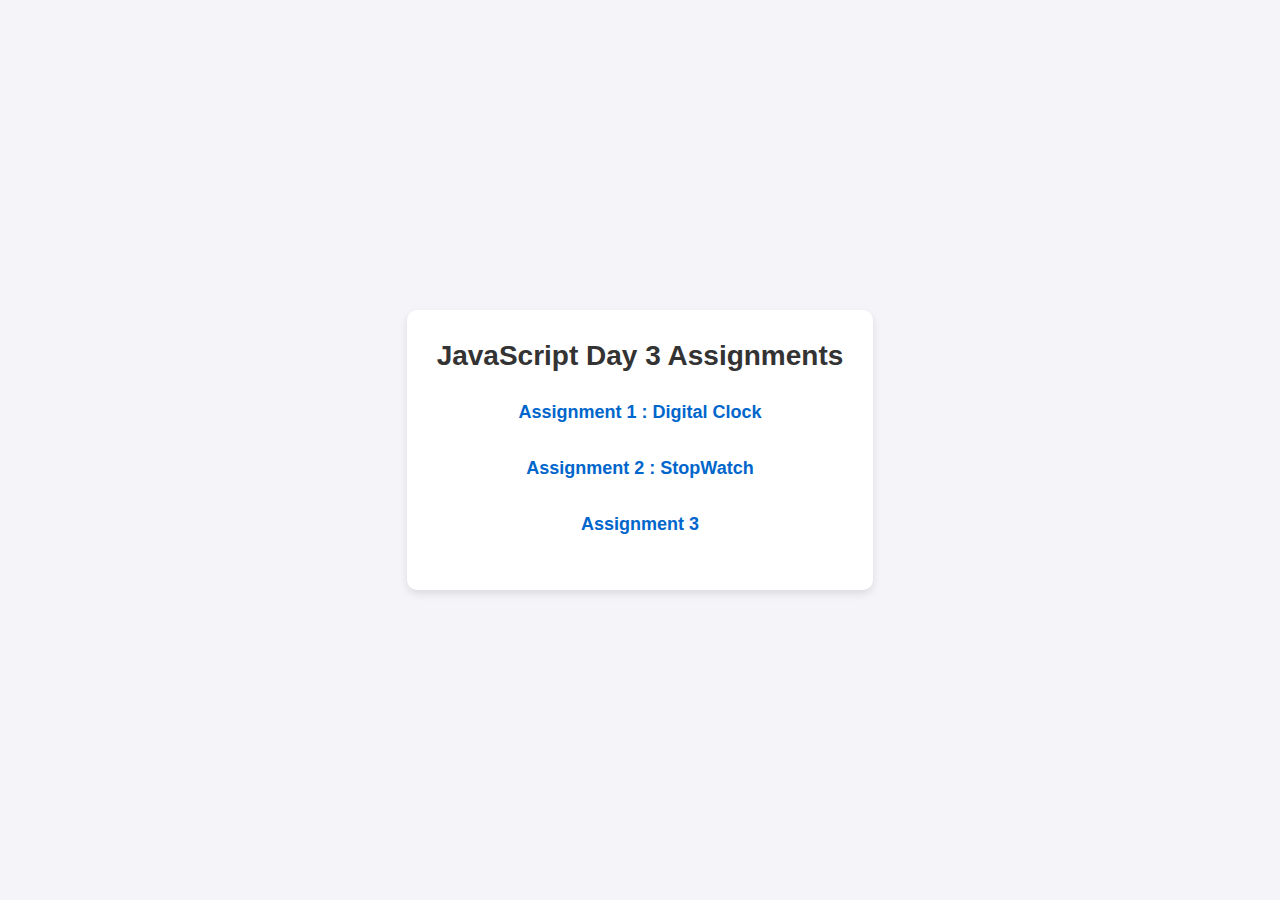
<file: Day3/index.html>
<!DOCTYPE html>
<html lang="en">
<head>
    <meta charset="UTF-8">
    <meta name="viewport" content="width=device-width, initial-scale=1.0">
    <title>JS Day 3 Assignment</title>
    <link rel="stylesheet" href="style.css">
</head>
<body>
    <main class="container">
        <h1>JavaScript Day 3 Assignments</h1>

        <ul class="list">
            <li class="list__item">
                <a href="DigitalClock/index.html" target="_blank">Assignment 1 : Digital Clock</a>
            </li>
            <li class="list__item">
                <a href="StopWatch/index.html" target="_blank">Assignment 2 : StopWatch</a>
            </li>
            <li class="list__item">
                <a href="Assignment3/index.html" target="_blank">Assignment 3</a>
            </li>
        </ul>
    </main>
</body>
</html>
</file>
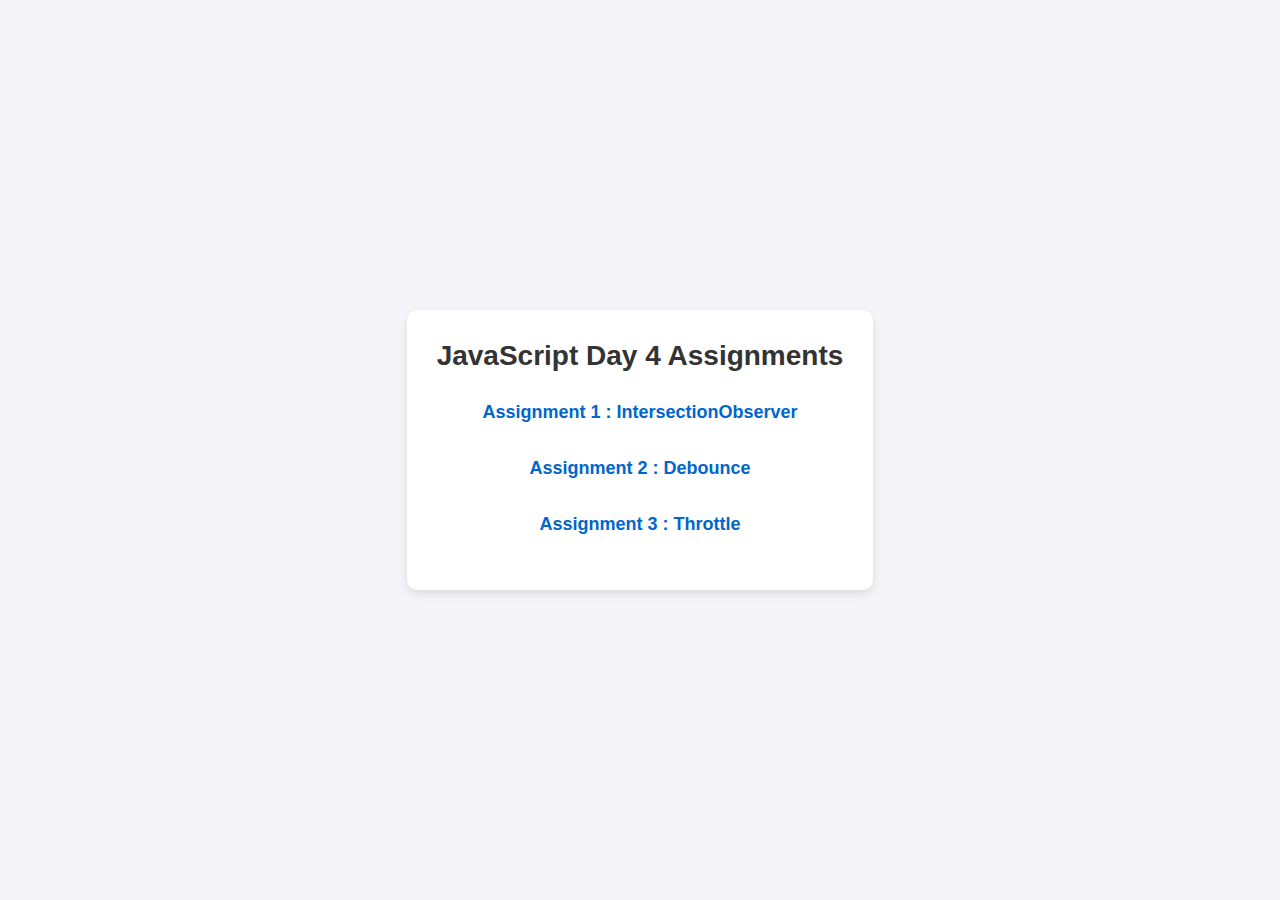
<file: Day4/index.html>
<!DOCTYPE html>
<html lang="en">
<head>
    <meta charset="UTF-8">
    <meta name="viewport" content="width=device-width, initial-scale=1.0">
    <title>JS Day 4 Assignment</title>
    <link rel="stylesheet" href="style.css">
</head>
<body>
    <main class="container">
        <h1>JavaScript Day 4 Assignments</h1>

        <ul class="list">
            <li class="list__item">
                <a href="Assignment1/index.html" target="_blank">Assignment 1 : IntersectionObserver</a>
            </li>
            <li class="list__item">
                <a href="Assignment2/index.html" target="_blank">Assignment 2 : Debounce</a>
            </li>
            <li class="list__item">
                <a href="Assignment3/index.html" target="_blank">Assignment 3 : Throttle</a>
            </li>
        </ul>
    </main>
</body>
</html>
</file>
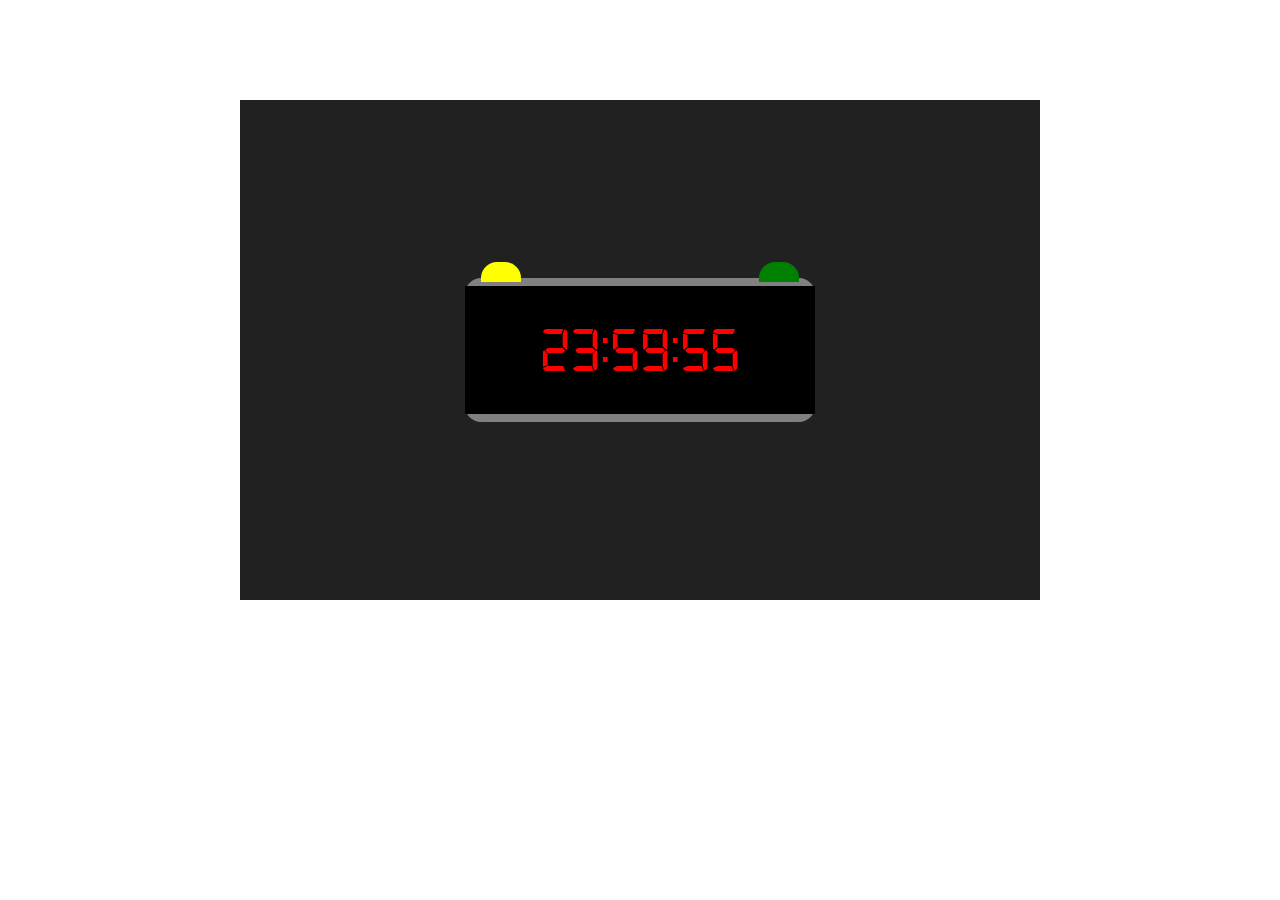
<file: Day3/DigitalClock/index.html>
<!DOCTYPE html>
<html lang="en">
<head>
    <meta charset="UTF-8">
    <meta name="viewport" content="width=device-width, initial-scale=1.0">
    <title>Digital Clock</title>
    <link rel="stylesheet" href="style.css">
</head>
<body>
    <main class="container">
        <div class="wrapper">
            <div id="clock" class="clock">
                <span id="hours-digit"></span><div id="hours" class="clock__hours">23</div>
                <span>:</span>
                <span id="minutes-digit"></span><div id="minutes" class="clock__minutes">59</div>
                <span>:</span>
                <span id="seconds-digit"></span><div id="seconds" class="clock__seconds">55</div>
            </div>
        </div>
    </main>

    <script src="script.js"></script>
</body>
</html>
</file>
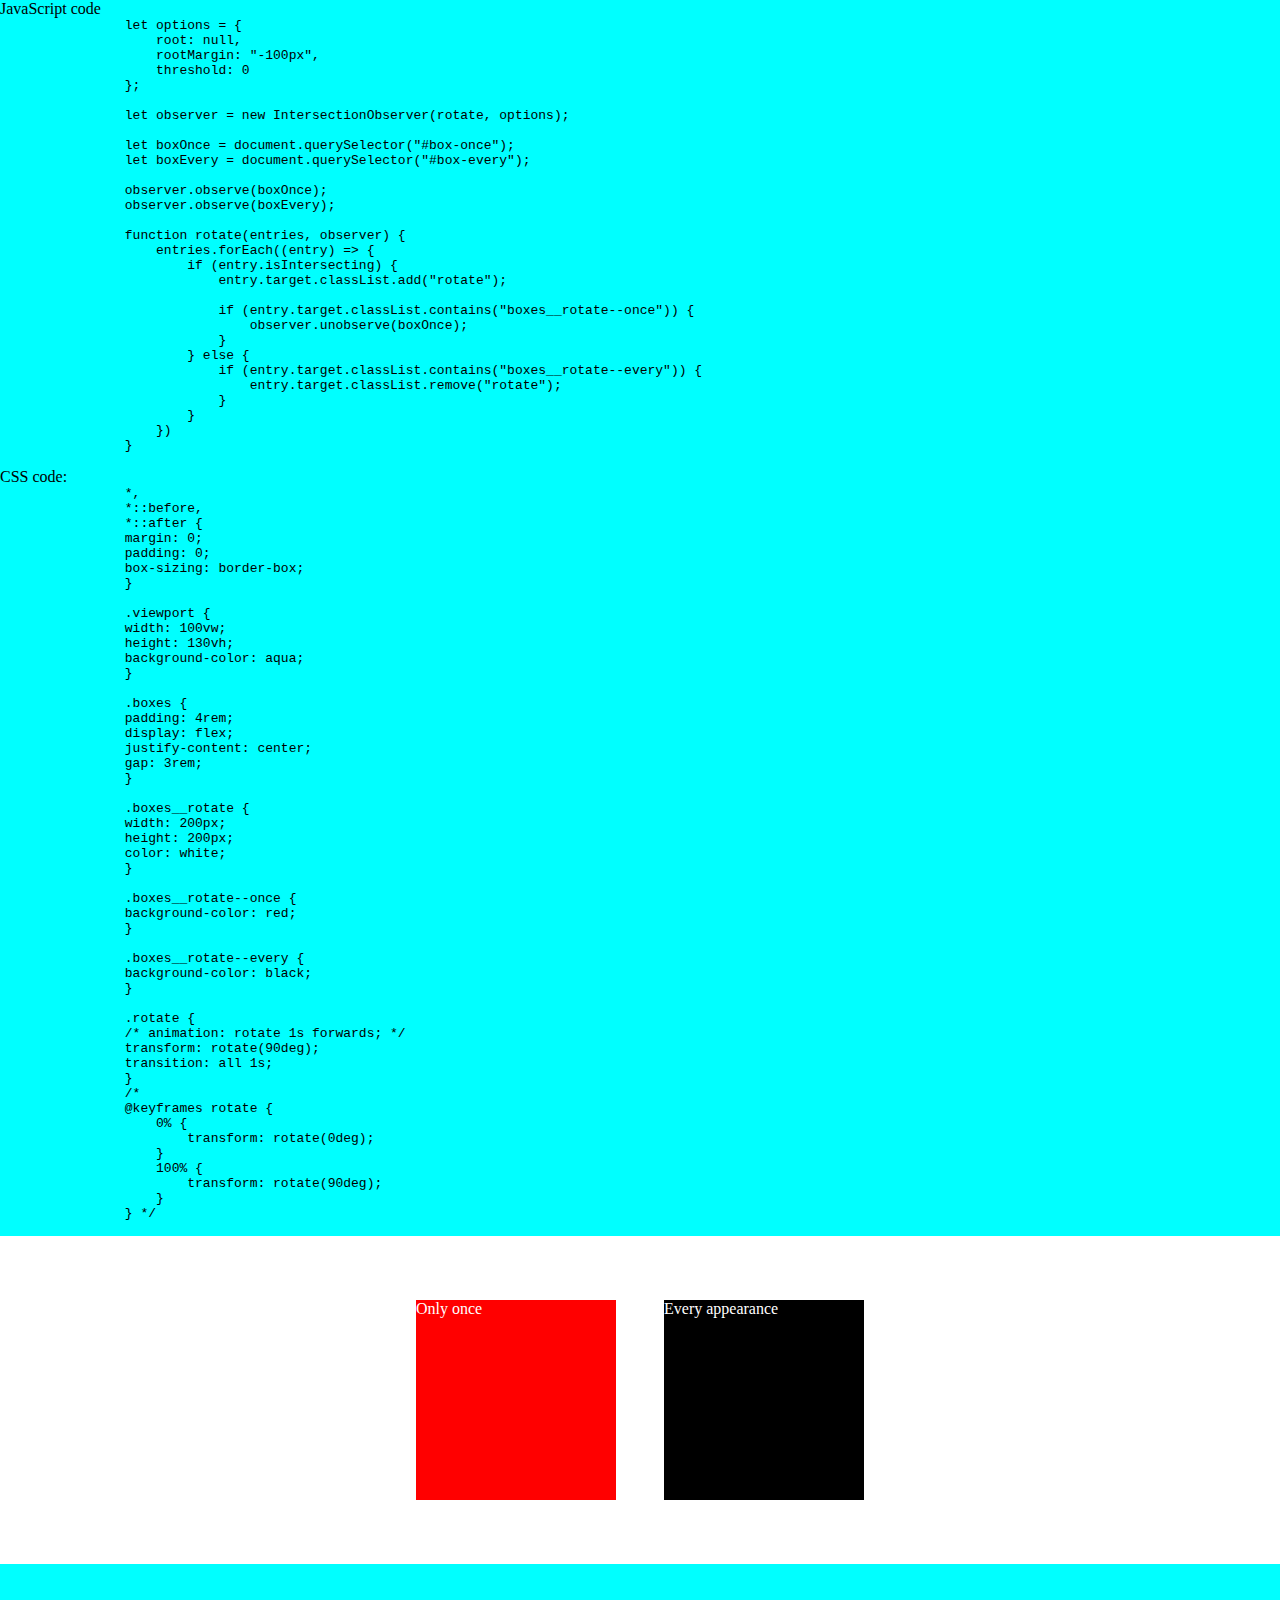
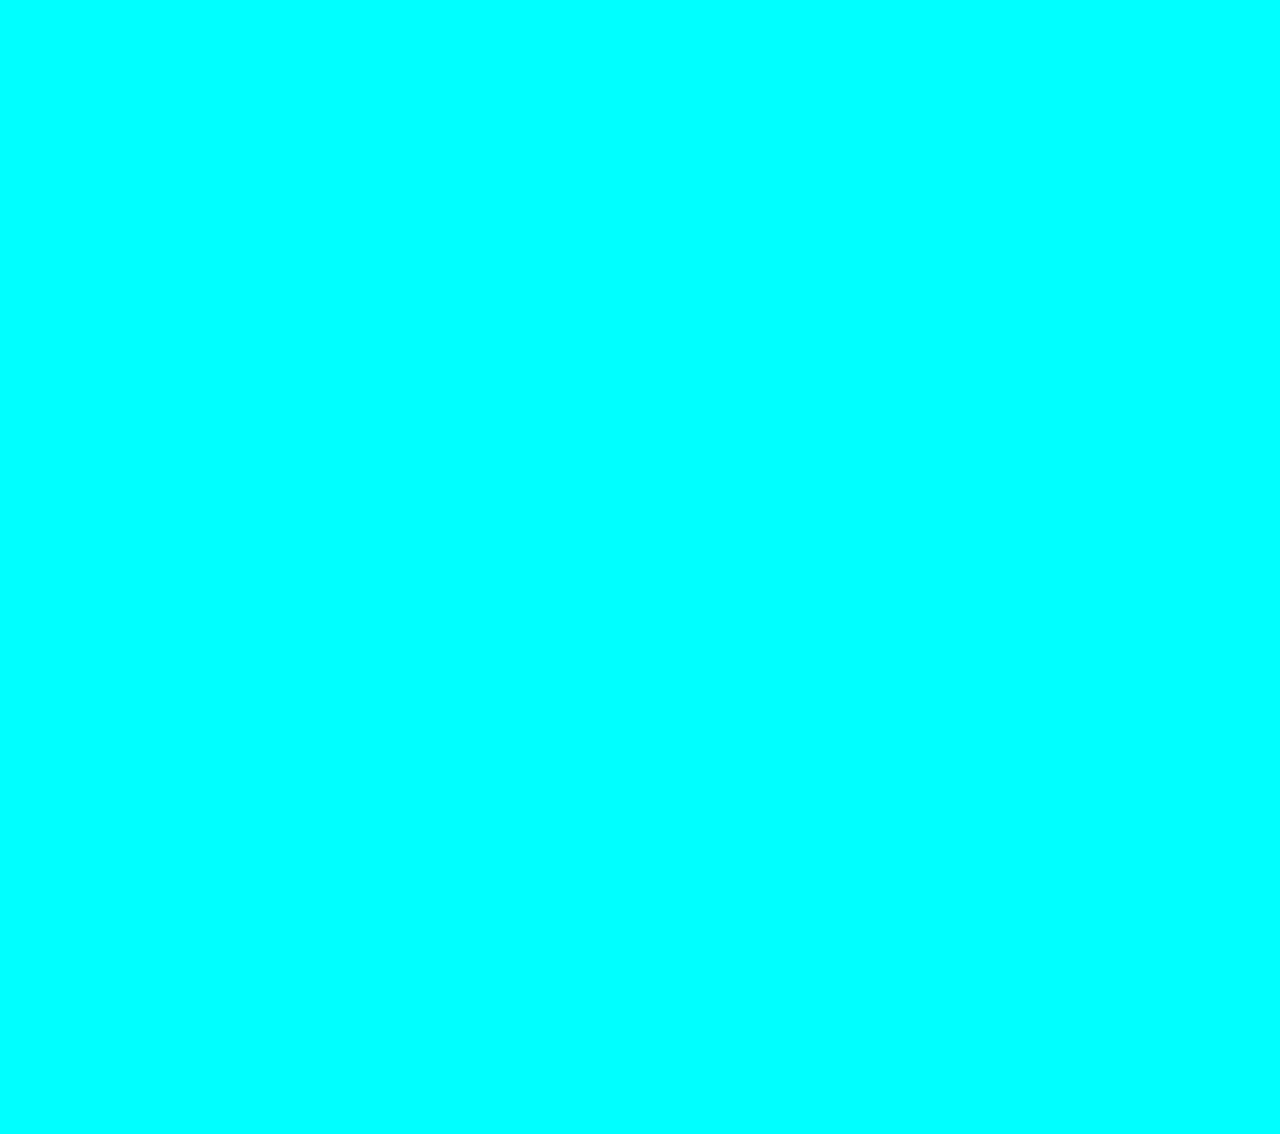
<file: Day4/Assignment1/index.html>
<!DOCTYPE html>
<html lang="en">

<head>
    <meta charset="UTF-8">
    <meta name="viewport" content="width=device-width, initial-scale=1.0">
    <title>Rotate Two Boxes - Day 4 Assignment 1</title>
    <link rel="stylesheet" href="style.css">
</head>

<body>
    <main class="container">
        <section class="viewport">
            <p>JavaScript code</p>
            <pre>
                let options = {
                    root: null,
                    rootMargin: "-100px",
                    threshold: 0
                };
                
                let observer = new IntersectionObserver(rotate, options);
                
                let boxOnce = document.querySelector("#box-once");
                let boxEvery = document.querySelector("#box-every");
                
                observer.observe(boxOnce);
                observer.observe(boxEvery);
                
                function rotate(entries, observer) {
                    entries.forEach((entry) => {
                        if (entry.isIntersecting) {
                            entry.target.classList.add("rotate");
                
                            if (entry.target.classList.contains("boxes__rotate--once")) {
                                observer.unobserve(boxOnce);
                            }
                        } else {
                            if (entry.target.classList.contains("boxes__rotate--every")) {
                                entry.target.classList.remove("rotate");
                            }
                        }
                    })
                }
            </pre>
            <p>
                CSS code:
            </p>
            <pre>
                *,
                *::before,
                *::after {
                margin: 0;
                padding: 0;
                box-sizing: border-box;
                }

                .viewport {
                width: 100vw;
                height: 130vh;
                background-color: aqua;
                }

                .boxes {
                padding: 4rem;
                display: flex;
                justify-content: center;
                gap: 3rem;
                }

                .boxes__rotate {
                width: 200px;
                height: 200px;
                color: white;
                }

                .boxes__rotate--once {
                background-color: red;
                }

                .boxes__rotate--every {
                background-color: black;
                }

                .rotate {
                /* animation: rotate 1s forwards; */
                transform: rotate(90deg);
                transition: all 1s;
                }
                /* 
                @keyframes rotate {
                    0% {
                        transform: rotate(0deg);
                    }
                    100% {
                        transform: rotate(90deg);
                    }
                } */
            </pre>
        </section>

        <section class="boxes">
            <div id="box-once" class="boxes__rotate boxes__rotate--once">Only once</div>
            <div id="box-every" class="boxes__rotate boxes__rotate--every">Every appearance</div>
        </section>

        <section class="viewport viewport--bottom"></section>

    </main>

    <script src="script.js"></script>
</body>

</html>
</file>
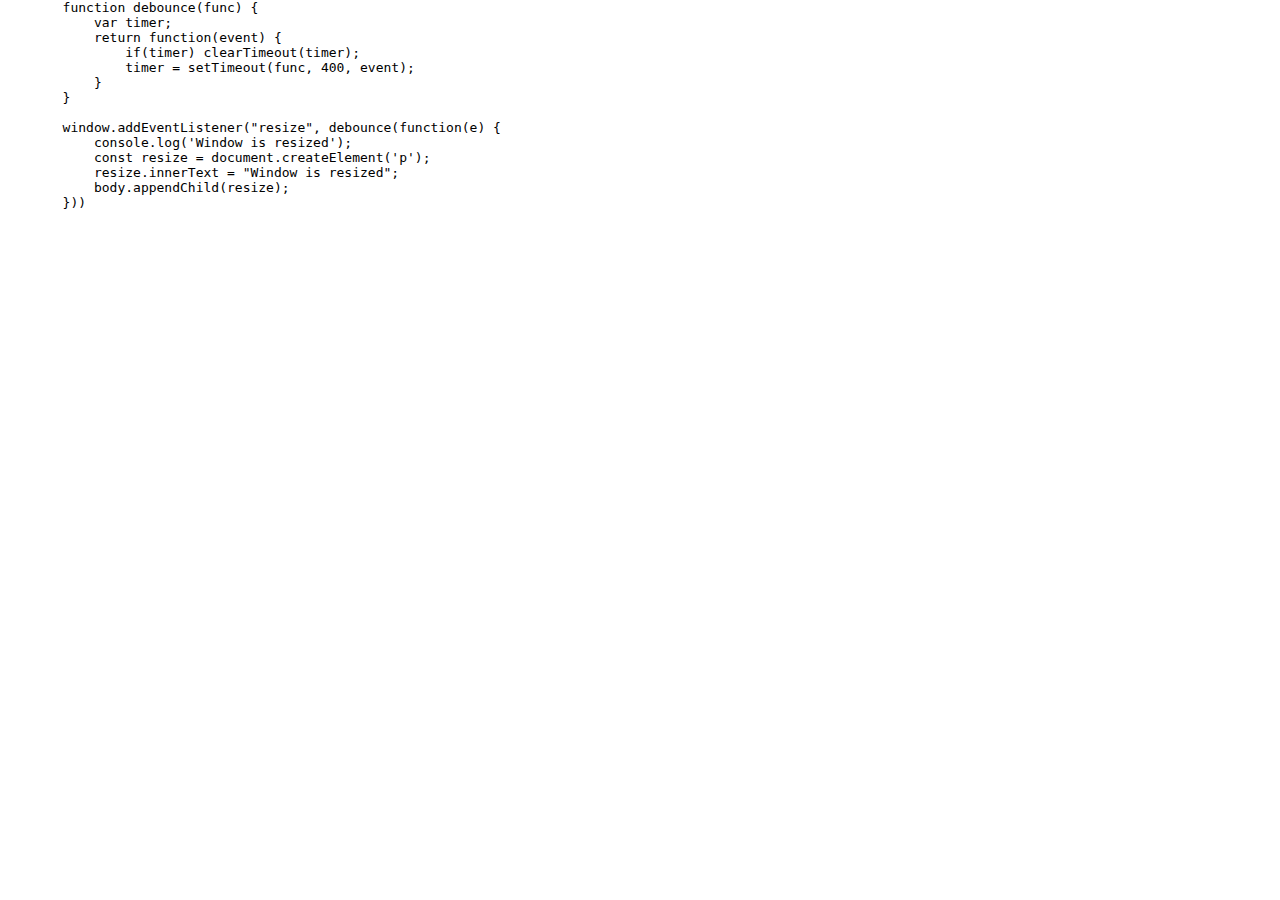
<file: Day4/Assignment2/index.html>
<!DOCTYPE html>
<html lang="en">
<head>
    <meta charset="UTF-8">
    <meta name="viewport" content="width=device-width, initial-scale=1.0">
    <title>Debouncing on Resize</title>
    <link rel="stylesheet" href="style.css">
</head>
<body>
    <pre>
        function debounce(func) {
            var timer;
            return function(event) {
                if(timer) clearTimeout(timer);
                timer = setTimeout(func, 400, event);
            }
        }
        
        window.addEventListener("resize", debounce(function(e) {
            console.log('Window is resized');
            const resize = document.createElement('p');
            resize.innerText = "Window is resized";
            body.appendChild(resize);
        })) 
    </pre>

    <script src="script.js"></script>
</body>
</html>
</file>
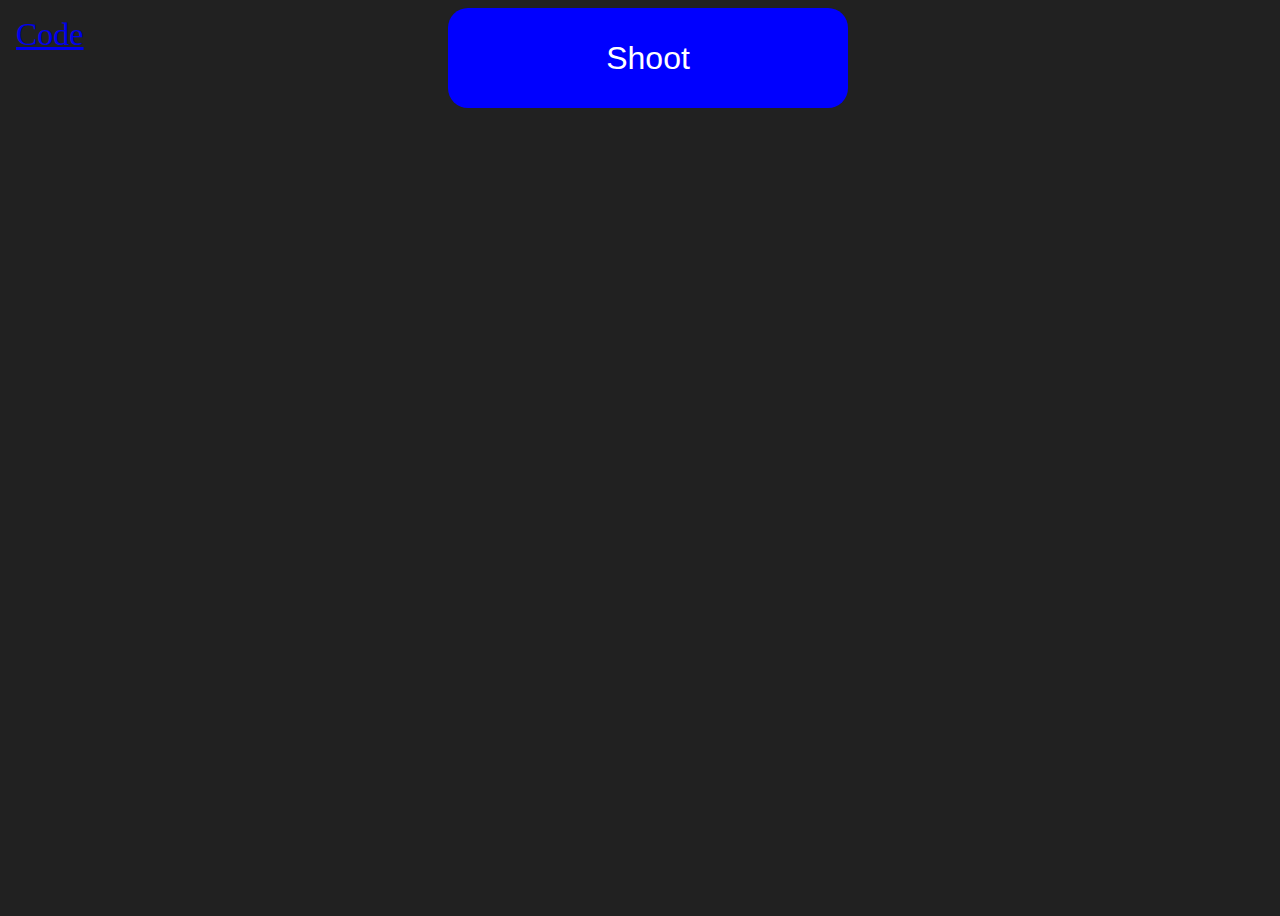
<file: Day4/Assignment3/index.html>
<!DOCTYPE html>
<html lang="en">
<head>
    <meta charset="UTF-8">
    <meta name="viewport" content="width=device-width, initial-scale=1.0">
    <title>Button Throttling - Day 4 Assignment 3</title>
    <link rel="stylesheet" href="style.css">
</head>
<body>
    <main class="container">
        <a class="code" href="code.html" target="_blank">Code</a>
        <button class="shoot">Shoot</button>
    </main>

    <script src="script.js"></script>
</body>
</html>
</file>
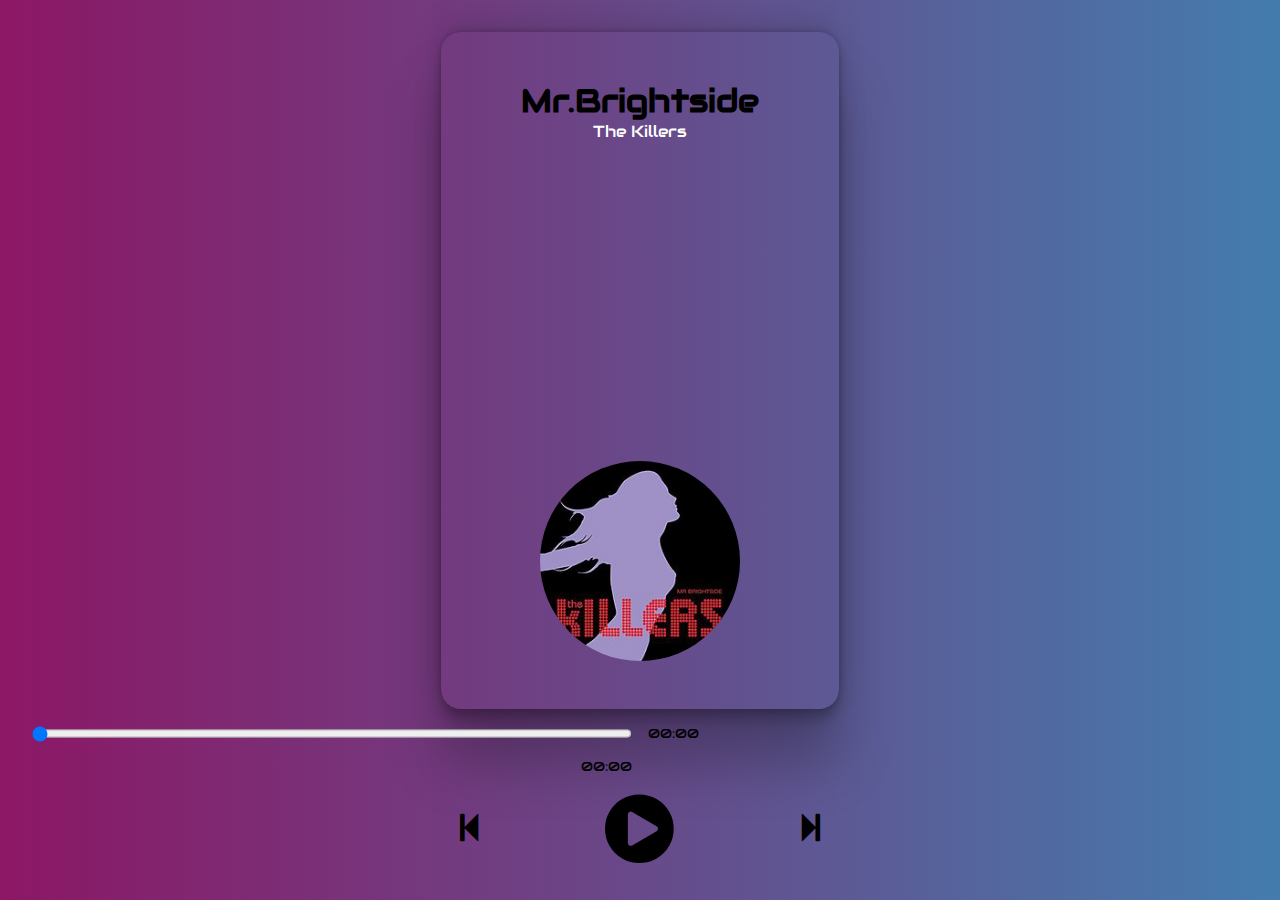
<file: Day5/MP3MusicPlayer/index.html>
<!DOCTYPE html>
<html lang="en">
<head>
    <meta charset="UTF-8">
    <meta name="viewport" content="width=device-width, initial-scale=1.0">
    <title>MP3 Music Player</title>
    <link rel="stylesheet" href="style.css">
    <link rel="stylesheet" href="https://cdnjs.cloudflare.com/ajax/libs/font-awesome/5.13.0/css/all.min.css">
    <link rel="stylesheet" href="https://cdnjs.cloudflare.com/ajax/libs/font-awesome/4.7.0/css/font-awesome.min.css">
</head>
<body>
    <main class="player">
        <div class="player__track-container">
            <header class="player__header">
                <h1 id="track-name" class="player__track-name"></h1>
                <span class="track-tooltip">asd</span>
                <blockquote id="track-artist" class="player__track-artist"></blockquote>
            </header>
    
            <section id="track-art" class="player__art rotate">
            </section>
        </div>

        <section class="player__controls">
            <!-- <div class="player__detailbutton"></div> -->

            <div class="player__slider">
                <input type="range" min="0" max="100" value="100" class="seek-slider" onchange="seekTo()">
                <div class="current-time">00:00</div>
                <div class="total-duration">00:00</div>
            </div>

            <div class="player__buttons">
                <div class="prev-track" onclick="prevTrack()">
                     <i class="fa fa-step-backward fa-2x"></i>
                 </div>
                 <div class="playpause-track" onclick="playPauseTrack()">
                     <i class="fa fa-play-circle fa-5x"></i>
                 </div>
                 <div class="next-track" onclick="nextTrack()">
                     <i class="fa fa-step-forward fa-2x"></i>
                 </div>
            </div>
        </section>
    </main>
    
    <script src="script.js" defer></script>
</body>
</html>
</file>
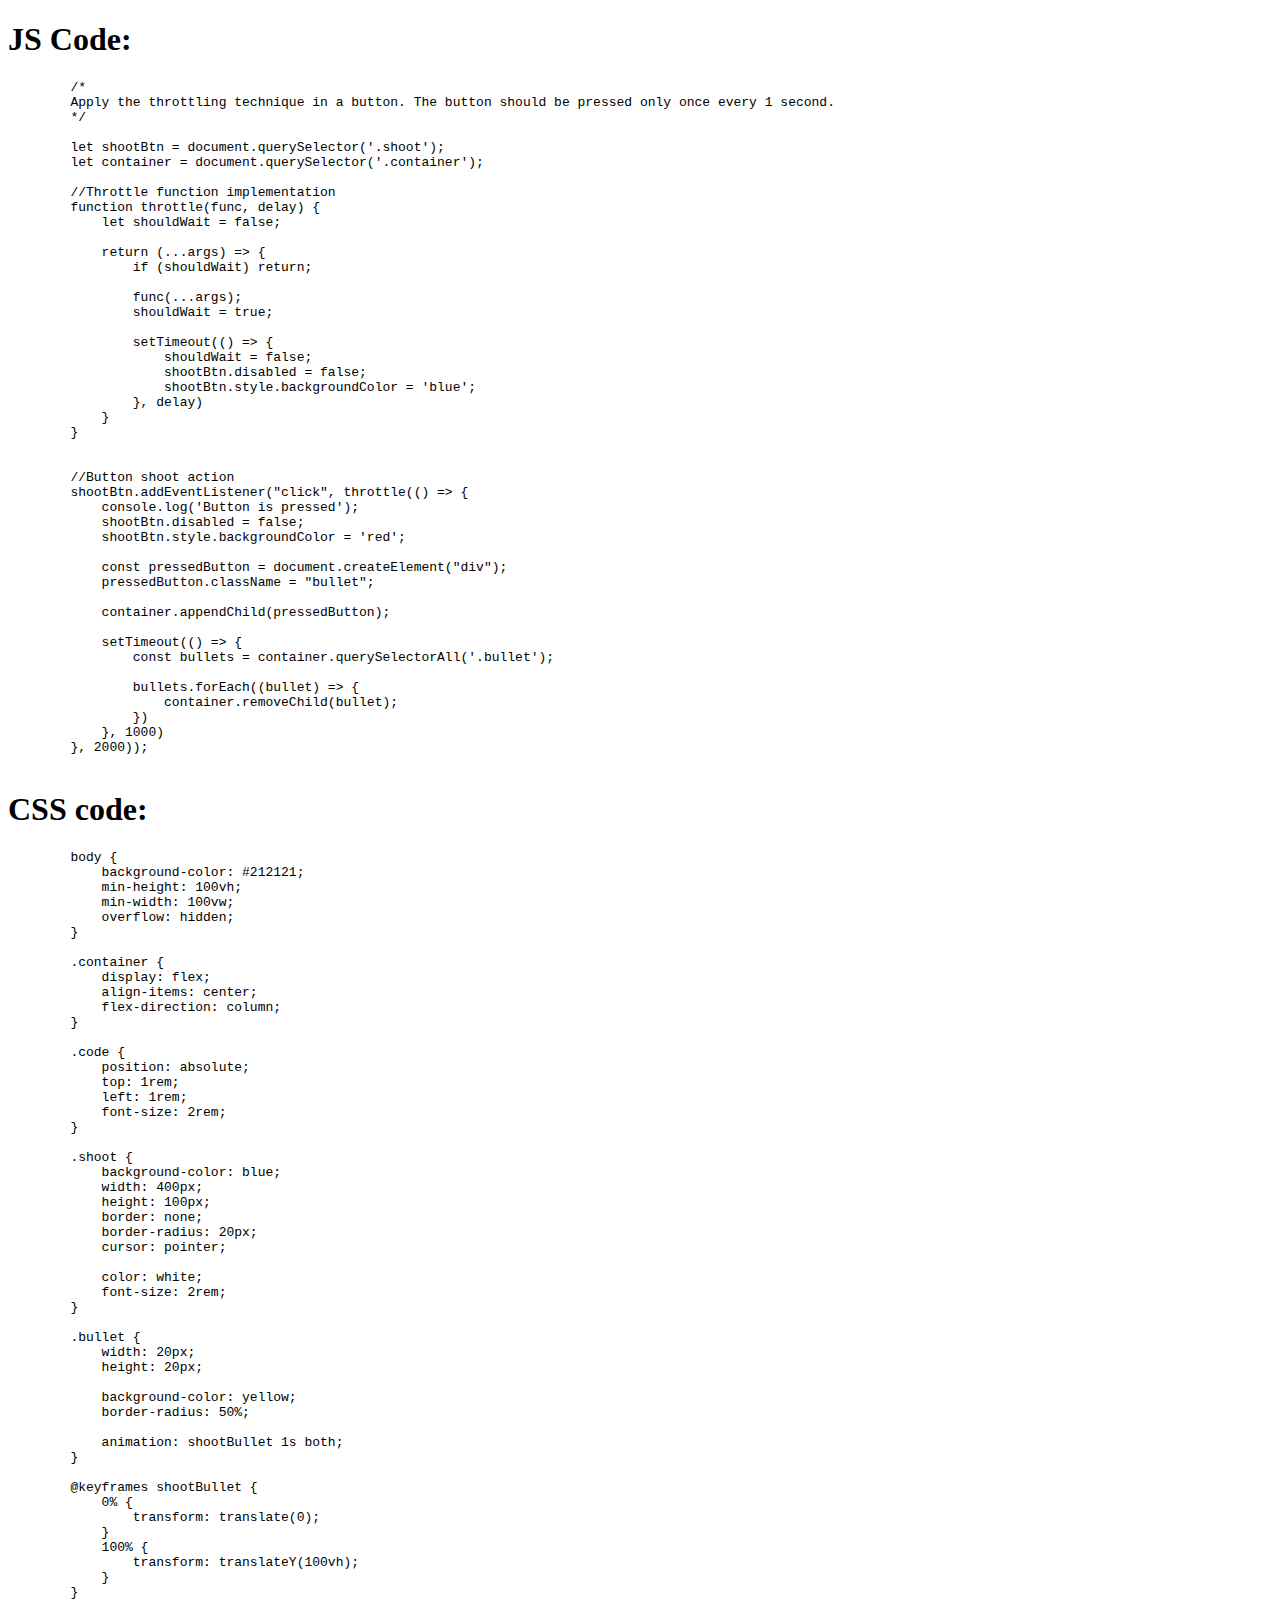
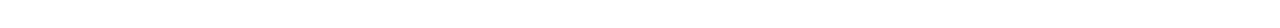
<file: Day4/Assignment3/code.html>
<!DOCTYPE html>
<html lang="en">

<head>
    <meta charset="UTF-8">
    <meta name="viewport" content="width=device-width, initial-scale=1.0">
    <title>COde for Day 4 Assignment 3</title>
</head>

<body>
    <h1>JS Code:</h1>
    <pre>
        /*
        Apply the throttling technique in a button. The button should be pressed only once every 1 second.
        */

        let shootBtn = document.querySelector('.shoot');
        let container = document.querySelector('.container');

        //Throttle function implementation
        function throttle(func, delay) {
            let shouldWait = false;

            return (...args) => {
                if (shouldWait) return;

                func(...args);
                shouldWait = true;

                setTimeout(() => {
                    shouldWait = false;
                    shootBtn.disabled = false;
                    shootBtn.style.backgroundColor = 'blue';
                }, delay)
            }
        }


        //Button shoot action
        shootBtn.addEventListener("click", throttle(() => {
            console.log('Button is pressed');
            shootBtn.disabled = false;
            shootBtn.style.backgroundColor = 'red';

            const pressedButton = document.createElement("div");
            pressedButton.className = "bullet";

            container.appendChild(pressedButton);
            
            setTimeout(() => {
                const bullets = container.querySelectorAll('.bullet');
                
                bullets.forEach((bullet) => {
                    container.removeChild(bullet);
                })
            }, 1000)
        }, 2000));
    </pre>

    <h1>CSS code:</h1>
    <pre>
        body {
            background-color: #212121;
            min-height: 100vh;
            min-width: 100vw;
            overflow: hidden;
        }
        
        .container {
            display: flex;
            align-items: center;
            flex-direction: column;
        }
        
        .code {
            position: absolute;
            top: 1rem;
            left: 1rem;
            font-size: 2rem;
        }
        
        .shoot {
            background-color: blue;
            width: 400px;
            height: 100px;
            border: none;
            border-radius: 20px;
            cursor: pointer;
        
            color: white;
            font-size: 2rem;
        }
        
        .bullet {
            width: 20px;
            height: 20px;
        
            background-color: yellow;
            border-radius: 50%;
        
            animation: shootBullet 1s both;
        }
        
        @keyframes shootBullet {
            0% {
                transform: translate(0);
            }
            100% {
                transform: translateY(100vh);
            }
        }
    </pre>
</body>

</html>
</file>
<file: Day3/style.css>
*,
*::before,
*::after {
    margin: 0;
    padding: 0;
    box-sizing: border-box;
}

body {
    font-family: 'Arial', sans-serif;
    background-color: #f4f4f9;
    margin: 0;
    padding: 0;
    display: flex;
    justify-content: center;
    align-items: center;
    height: 100vh;
    box-sizing: border-box;
}

/* Main container */
.container {
    background-color: #fff;
    border-radius: 10px;
    box-shadow: 0 4px 8px rgba(0, 0, 0, 0.1);
    padding: 30px;
    max-width: 500px;
    text-align: center;
}

/* Header styling */
h1 {
    color: #333;
    margin-bottom: 20px;
    font-size: 28px;
}

/* List styles */
.list {
    list-style: none;
    padding: 0;
}

.list__item {
    margin: 15px 0;
}

/* Links styling */
.list__item a {
    text-decoration: none;
    color: #0066cc;
    font-weight: bold;
    font-size: 18px;
    padding: 10px 20px;
    display: block;
    border-radius: 5px;
    transition: background-color 0.3s, color 0.3s;
}

/* Hover effect for links */
.list__item a:hover {
    background-color: #0066cc;
    color: #fff;
    box-shadow: 0 4px 10px rgba(0, 102, 204, 0.2);
}

/* Responsive adjustments */
@media (max-width: 600px) {
    .container {
        padding: 20px;
        width: 90%;
    }
    h1 {
        font-size: 24px;
    }
    .list__item a {
        font-size: 16px;
        padding: 8px 15px;
    }
}
</file>
<file: Day4/style.css>
*,
*::before,
*::after {
    margin: 0;
    padding: 0;
    box-sizing: border-box;
}

body {
    font-family: 'Arial', sans-serif;
    background-color: #f4f4f9;
    margin: 0;
    padding: 0;
    display: flex;
    justify-content: center;
    align-items: center;
    height: 100vh;
    box-sizing: border-box;
}

/* Main container */
.container {
    background-color: #fff;
    border-radius: 10px;
    box-shadow: 0 4px 8px rgba(0, 0, 0, 0.1);
    padding: 30px;
    max-width: 500px;
    text-align: center;
}

/* Header styling */
h1 {
    color: #333;
    margin-bottom: 20px;
    font-size: 28px;
}

/* List styles */
.list {
    list-style: none;
    padding: 0;
}

.list__item {
    margin: 15px 0;
}

/* Links styling */
.list__item a {
    text-decoration: none;
    color: #0066cc;
    font-weight: bold;
    font-size: 18px;
    padding: 10px 20px;
    display: block;
    border-radius: 5px;
    transition: background-color 0.3s, color 0.3s;
}

/* Hover effect for links */
.list__item a:hover {
    background-color: #0066cc;
    color: #fff;
    box-shadow: 0 4px 10px rgba(0, 102, 204, 0.2);
}

/* Responsive adjustments */
@media (max-width: 600px) {
    .container {
        padding: 20px;
        width: 90%;
    }
    h1 {
        font-size: 24px;
    }
    .list__item a {
        font-size: 16px;
        padding: 8px 15px;
    }
}
</file>
<file: Day3/DigitalClock/style.css>
*,
*::before,
*::after {
    margin: 0;
    padding: 0;
    box-sizing: border-box;
}

@font-face {
    font-family: 'Digital7';
    src: url('assets/font-digital-7/digital-7.ttf');
}


.container {
    max-width: 800px;
    min-height: 500px;
    margin-inline: auto;
    margin-block: 100px;

    background-color: #212121;
    display: grid;
    place-items: center;
}

.wrapper {
    padding-block: 0.5rem;
    background-color: grey;
    border-radius: 1rem;
    position: relative;
}

.wrapper::before, .wrapper::after {
    content: "";
    position: absolute;
    width: 40px;
    height: 20px;
    border-top-right-radius: 1rem;
    border-top-left-radius: 1rem;
    cursor: pointer;
    top: -1rem;
}

.wrapper::before {
    background-color: green;
    right: 1rem;
}
.wrapper::after {
    background-color: yellow;
    left: 1rem;
}

.clock {
    background-color: black;
    min-width: 350px;

    display: flex;
    justify-content: center;
    padding: 2rem;
    font-family: 'Digital7';
    font-size: 4rem;
    color: red;
}
</file>
<file: Day4/Assignment1/style.css>
*,
*::before,
*::after {
  margin: 0;
  padding: 0;
  box-sizing: border-box;
}

.viewport {
  width: 100vw;
  height: max(auto, 130vh);
  background-color: aqua;
}

.viewport--bottom {
  height: 130vh;
}

.boxes {
  padding: 4rem;
  display: flex;
  justify-content: center;
  gap: 3rem;
}

.boxes__rotate {
  width: 200px;
  height: 200px;
  color: white;
}

.boxes__rotate--once {
  background-color: red;
}

.boxes__rotate--every {
  background-color: black;
}

.rotate {
  /* animation: rotate 1s forwards; */
  transform: rotate(90deg);
  transition: all 1s;
}
/* 
@keyframes rotate {
    0% {
        transform: rotate(0deg);
    }
    100% {
        transform: rotate(90deg);
    }
} */
</file>
<file: Day4/Assignment2/style.css>
*,
*::before,
*::after {
    margin: 0;
    padding: 0;
    box-sizing: border-box;
}
</file>
<file: Day4/Assignment3/style.css>
body {
    background-color: #212121;
    min-height: 100vh;
    min-width: 100vw;
    overflow: hidden;
}

.container {
    display: flex;
    align-items: center;
    flex-direction: column;
}

.code {
    position: absolute;
    top: 1rem;
    left: 1rem;
    font-size: 2rem;
}

.shoot {
    background-color: blue;
    width: 400px;
    height: 100px;
    border: none;
    border-radius: 20px;
    cursor: pointer;

    color: white;
    font-size: 2rem;
}

.bullet {
    width: 20px;
    height: 20px;

    background-color: yellow;
    border-radius: 50%;

    animation: shootBullet 1s both;
}

@keyframes shootBullet {
    0% {
        transform: translate(0);
    }
    100% {
        transform: translateY(100vh);
    }
}
</file>
<file: Day5/MP3MusicPlayer/style.css>
@import url("https://fonts.googleapis.com/css2?family=Audiowide&display=swap");
*,
*::before,
*::after {
  margin: 0;
  padding: 0;
  box-sizing: border-box;
}

html {
  scroll-behavior: smooth;
}

.player {
  padding: 2rem;
  width: 100vw;
  height: 100vh;
  display: flex;
  gap: 1rem;
  flex-direction: column;
  justify-content: space-between;
  align-items: center;
  font-family: "Audiowide", sans-serif;
}
.player__track-container {
  display: flex;
  flex-direction: column;
  height: 100%;
  justify-content: space-between;
  align-items: center;
}
@media screen and (min-width: 768px) {
  .player__track-container {
    box-shadow: rgba(0, 0, 0, 0.25) 0px 54px 55px, rgba(0, 0, 0, 0.12) 0px -12px 30px, rgba(0, 0, 0, 0.12) 0px 4px 6px, rgba(0, 0, 0, 0.17) 0px 12px 13px, rgba(0, 0, 0, 0.09) 0px -3px 5px;
    padding-inline: 5rem;
    padding-block: 3rem;
    border-radius: 20px;
    max-width: 400px;
  }
}
.player__track-container .player__header {
  width: 100%;
  text-align: center;
  cursor: default;
  position: relative;
}
.player__track-container .player__header .track-tooltip {
  visibility: hidden;
  width: -moz-max-content;
  width: max-content;
  background-color: white;
  color: black;
  font-size: 0.7rem;
  position: absolute;
  right: -20%;
  z-index: 1;
}
.player__track-container .player__header:hover .track-tooltip {
  visibility: visible;
}
.player__track-container .player__header .player__track-name {
  font-size: 2rem;
}
.player__track-container .player__header .player__track-artist {
  color: white;
}
.player__track-container .player__art {
  border-radius: 100%;
  width: 200px;
  height: 200px;
  background-repeat: no-repeat;
  background-size: cover;
}
.player__controls {
  width: 100%;
}
.player__controls .player__slider {
  width: 100%;
  margin-bottom: 0.8em;
  display: grid;
  gap: 1em;
  grid-template-columns: repeat(2, 1fr);
  grid-template-rows: repeat(2, auto);
}
.player__controls .player__slider .current-time,
.player__controls .player__slider .total-duration {
  font-size: 0.8rem;
}
.player__controls .player__slider .total-duration {
  text-align: right;
}
.player__controls .player__slider .seek-slider-container {
  width: 100%;
  background: #fff;
  border-radius: 5px;
  cursor: pointer;
  margin: 10px 0;
  height: 4px;
  width: 100%;
  grid-column: 1/-1;
}
.player__controls .player__slider .seek-slider-container::-webkit-slider-thumb {
  background-color: #83A9FF;
  border-radius: 5px;
  height: 100%;
  width: 0%;
  -webkit-transition: width 0.1s linear;
  transition: width 0.1s linear;
}
.player__controls .player__buttons {
  display: flex;
  justify-content: space-around;
  align-items: center;
  width: 40%;
  margin-inline: auto;
}
.player__controls .player__buttons .prev-track,
.player__controls .player__buttons .playpause-track,
.player__controls .player__buttons .next-track {
  cursor: pointer;
}

.rotate {
  animation: rotateArt 8s infinite linear;
  animation-play-state: paused;
}

@keyframes rotateArt {
  from {
    transform: rotate(0deg);
  }
  to {
    transform: rotate(359deg);
  }
}/*# sourceMappingURL=style.css.map */
</file>
